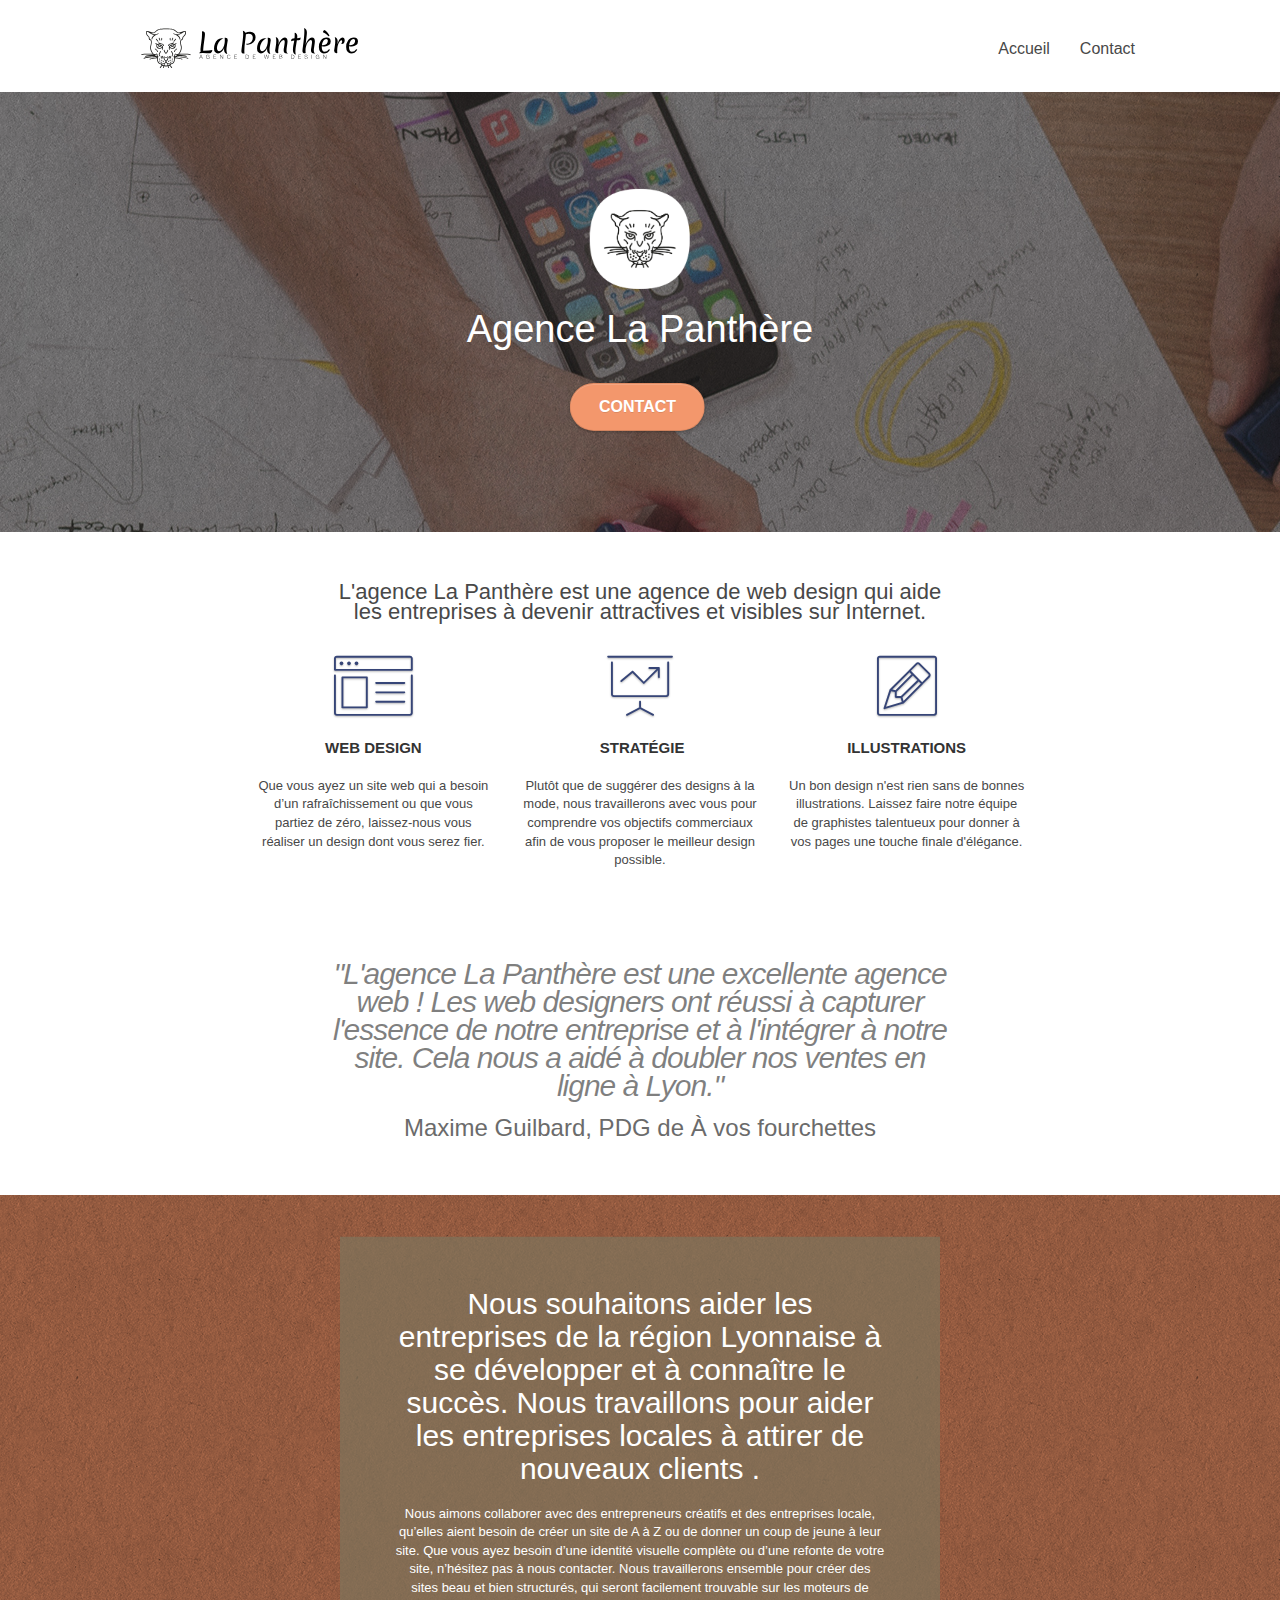
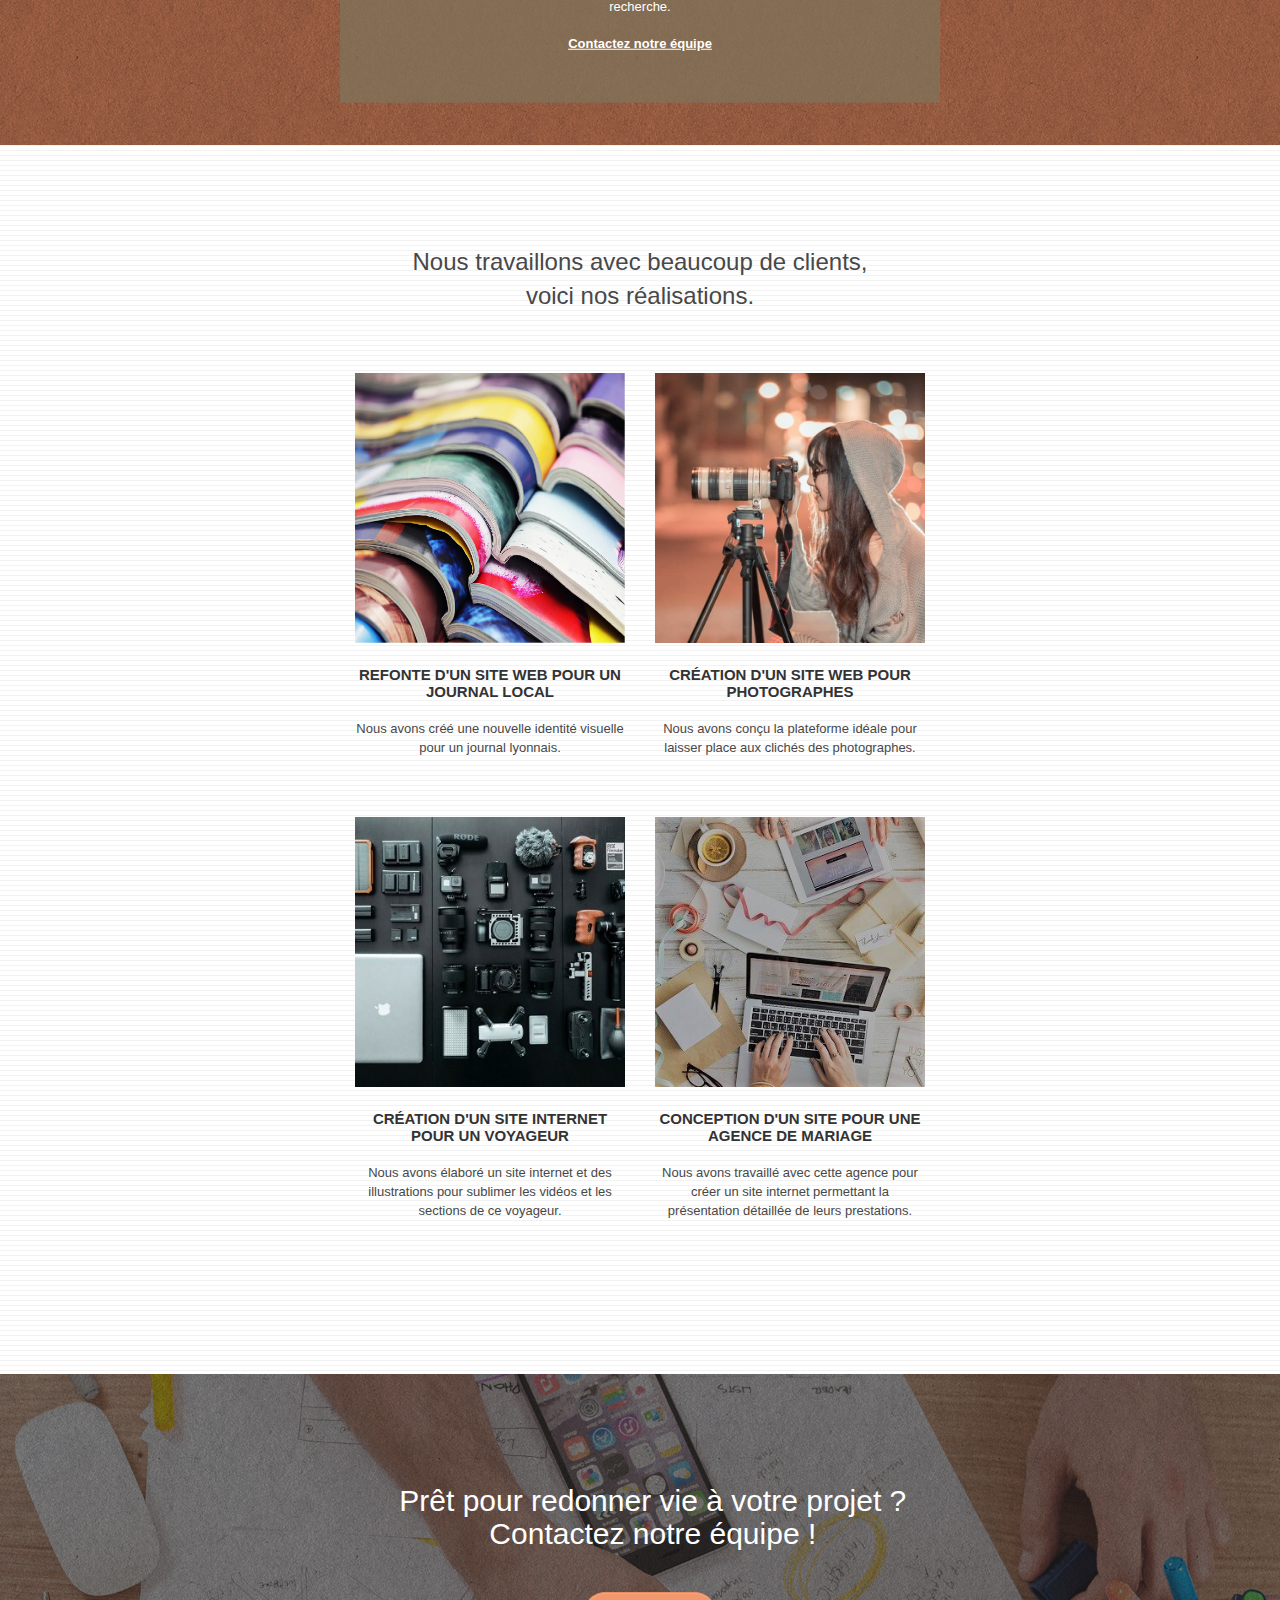
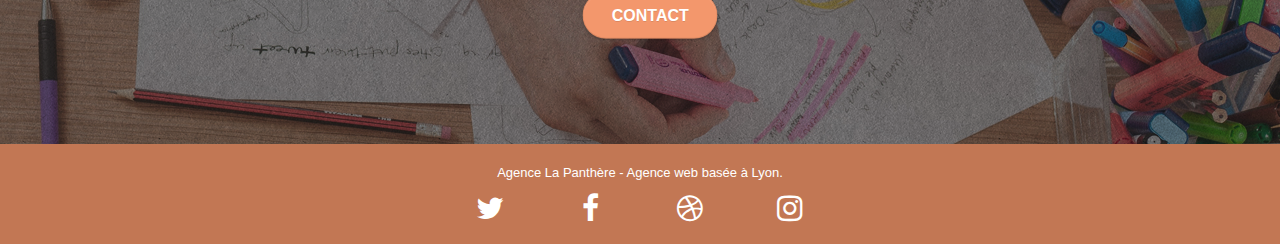
<file: index.html>
<!doctype html>
<html lang="fr">
<head>
    <meta charset="utf-8">
    <meta name="description" content="La Panthère est une agence spécialisée en webdesign et développement web basée à Lyon.">
    <meta name="viewport" content="width=device-width, initial-scale=1.0, viewport-fit=cover">
	<meta name="robots" content="follow">
    <link rel="shortcut icon" type="image/png" href="favicon.jpg">

	<!-- Meta réseaux sociaux -->
	<meta name="twitter:card" content="summary" />
	<meta name="twitter:site" content="@lecompteTwitterdusite" />
	<meta name="twitter:title" content="La Panthère - Webdesign" />
	<meta name="twitter:description" content="La Panthère est une agence spécialisée en webdesign et développement web basée à Lyon." />
	<meta name="twitter:image" content="url de l'image à afficher" />

	<meta property="og:title" content="La Panthère - Accueil" />
	<meta property="og:url" content="urldusite"/>
	<meta property="og:site_name" content="lapanthere.fr"/>
    <meta property="og:description" content="La Panthère est une agence spécialisée en webdesign et développement web basée à Lyon." />
	<meta property="og:image" content="url de l'image à afficher"/>

	
	<link rel="stylesheet" type="text/css" href="./css/bootstrap.css">
	<link rel="stylesheet" type="text/css" href="style.css">
	<link rel="stylesheet" type="text/css" href="./css/font-awesome.css">
	<link rel="stylesheet" type="text/css" href="./css/et-line.css">
	
    
	<script defer src="./js/jquery-2.1.0.js"></script>
	<script defer src="./js/bootstrap.js"></script>
	<script defer src="./js/blocs.js"></script>
	<script defer src="./js/jqBootstrapValidation.js"></script>
	<script defer src="./js/formHandler.js"></script>

    <title>Agence La Panthère - Webdesign</title>

    
<!-- Analytics -->
 
<!-- Analytics END -->
    
</head>
<body>
	<!-- Principal conteneur -->
	<main class="page-container">
		
		<!-- bloc-0 -->
		<header class="bloc bgc-white l-bloc " id="bloc-0">
			<div class="container bloc-sm">

				<nav class="navbar row">
					<div class="navbar-header">
						<a class="navbar-brand" href="index.html" aria-label="logo du site"><img src="img/agence-la-panthere-monochrome.svg" alt="logo la panthère, agence webdesign et développement web, lyon, bassin lyonnais, france" height="40" /></a>
						<button id="nav-toggle" type="button" class="ui-navbar-toggle navbar-toggle" data-toggle="collapse" data-target=".navbar-1" aria-label="menu burger">
							<span class="sr-only">Toggle navigation</span>
							<span class="icon-bar"></span>
							<span class="icon-bar"></span>
							<span class="icon-bar"></span>
						</button>
					</div>
					<div class="collapse navbar-collapse navbar-1 special-dropdown-nav">
						<ul class="site-navigation nav navbar-nav">
							<li>
								<a href="index.html" aria-label="page d'accueil">Accueil</a>
							</li>
							<li>
								<a href="page2.html" aria-label="page contact">Contact</a>
							</li>
						</ul>
					</div>
				</nav>
			</div>
		</header>
		<!-- bloc-0 END -->

		<!-- bloc-1-presentation -->
		<section class="bloc bgc-dark-slate-blue bg-banniere d-bloc bg-t-edge bloc-bg-texture texture-paper b-parallax blocbanner" id="bloc-1-hero">
			<div class="container bloc-lg">
				<div class="row tight-width-whitespace premierplan">
					<div class="entete">
						<img src="img/logo.png" class="center-block image-resize-mode" width="100" alt="agence la panthère, webdesign et développement web, brainstorming, mobilefirst, lyon, bassin lyonnais" />
						<h1 class="text-center hero-bloc-text tc-white ">Agence La Panthère</h1>
						<div class="text-center">
							<a href="page2.html" class="btn btn-lg btn-clean btn-rd cta-hero btn-atomic-tangerine" id="cta-hero" aria-label="bouton vers la page contact">Contact</a>
						</div>
					</div>
				</div>
			</div>
		</section>
		<!-- bloc-1-presentation END -->

		<!-- bloc-2-services -->
		<section class="bloc bgc-white l-bloc" id="bloc-2-services">
			<article class="container bloc-md">
				<div class="row">
					<div class="col-sm-12 text-center">
						<p class="services">L'agence La Panthère est une agence de web design qui aide
							<br>les entreprises à devenir attractives et visibles sur Internet.</p>
					</div>
				</div>
				<div class="row voffset-lg med-width-whitespace">
					<div class="col-sm-4">
						<div class="text-center">
							<span class="et-icon-browser sm-shadow icon-dark-slate-blue icons icon-lg"></span>
						</div>
						<h3 class="mg-md text-center">Web design</h3>
						<p class="text-center ">Que vous ayez un site web qui a besoin d&rsquo;un rafraîchissement ou que vous partiez de zéro, laissez-nous vous réaliser un design dont vous serez fier.</p>
					</div>
					<div class="col-sm-4">
						<div class="text-center">
							<span class="et-icon-presentation sm-shadow icon-dark-slate-blue icons icon-lg"></span>
						</div>
						<h3 class="mg-md text-center">&nbsp;Stratégie</h3>
						<p class="text-center ">Plutôt que de suggérer des designs à la mode, nous travaillerons avec vous pour comprendre vos objectifs commerciaux afin de vous proposer le meilleur design possible.<br></p>
					</div>
					<div class="col-sm-4">
						<div class="text-center">
							<span class="et-icon-edit sm-shadow icon-dark-slate-blue icons icon-lg"></span>
						</div>
						<h3 class="mg-md text-center">Illustrations</h3>
						<p class="text-center ">Un bon design n'est rien sans de bonnes illustrations. Laissez faire notre équipe de graphistes talentueux pour donner à vos pages une touche finale d'élégance.</p>
					</div>
				</div>
				<div class="voffset-lg voffset">
					<div class="col-xs-12 col-md-8 text-center">
						<blockquote class="citation">"L'agence La Panthère est une excellente agence web ! Les web designers ont réussi à capturer l'essence de notre entreprise et à l'intégrer à notre site. Cela nous a aidé à doubler nos ventes en ligne à Lyon."</blockquote>
						<p class="citationpdg">Maxime Guilbard, PDG de À vos fourchettes</p>
					</div>
				</div>
			</article>
		</section>
		<!-- bloc-2-services END -->

		<!-- bloc-3-what-i-do -->
		<section class="bloc tc-white bgc-atomic-tangerine bg-presentation d-bloc bloc-bg-texture texture-paper b-parallax blocbanner2" id="bloc-3-what-i-do">
			<div class="container bloc-lg">
				<div class="row tight-width-whitespace black-background premierplan">
					<div class="col-sm-12">
						<h2 class="mg-md text-center tc-white">Nous souhaitons aider les entreprises de la région Lyonnaise à se développer et à connaître le succès. Nous travaillons pour aider les entreprises locales à attirer de nouveaux clients .<br></h2>
						<p class="text-center white">Nous aimons collaborer avec des entrepreneurs créatifs et des entreprises locale, qu’elles aient besoin de créer un site de A à Z ou de donner un coup de jeune à leur site. Que vous ayez besoin d’une identité visuelle complète ou d’une refonte de votre site, n’hésitez pas à nous contacter. Nous travaillerons ensemble pour créer des sites beau et bien structurés, qui seront facilement trouvable sur les moteurs de recherche. <br><br><a class="ltc-white bold-link" href="page2.html" aria-label="bouton vers la page contact">Contactez notre équipe</a><br></p>
					</div>
				</div>
			</div>
		</section>
		<!-- bloc-3-what-i-do END -->

		<!-- bloc-4-portfolio -->
		<section class="bloc bgc-white bg-lines-h2-bg bg-repeat l-bloc" id="bloc-4-portfolio">
			<article class="container bloc-lg">
				<div class="row">
					<div class="col-sm-12 text-center">
						<p class="clients">Nous travaillons avec beaucoup de clients,
							<br>voici nos réalisations.
						</p>
					</div>
				</div>
				<div class="row tight-width-whitespace portfolio-row">
					<div class="col-sm-6">
						<a href="#" data-lightbox="img/1.jpg" data-gallery-id="gallery-1" data-caption="Refonte d'un site web pour un journal local" data-frame="snapshot-lb"><img src="img/1.jpg" class="img-responsive portfolio-thumb" alt="agence la panthere, refonte site web journal local, magazines, mise en page, identité visuelle, lyon, bassin lyonnais" aria-label="bouton de la galerie" /></a>
						<h3 class="mg-md text-center">Refonte d'un site web pour un journal local</h3>
						<p class="text-center">Nous avons créé une nouvelle identité visuelle pour un journal lyonnais.</p>
					</div>
					<div class="col-sm-6">
						<a href="#" data-lightbox="img/2.jpg" data-gallery-id="gallery-1" data-caption="Création d'un site web pour photographes" data-frame="snapshot-lb"><img src="img/2.jpg" class="img-responsive portfolio-thumb" alt="agence la panthere, Création d'un site web pour photographes, lyon, bassin lyonnais" /></a>
						<h3 class="mg-md text-center">Création d'un site web pour photographes</h3>
						<p class="text-center">Nous avons conçu la plateforme idéale pour laisser place aux clichés des photographes.</p>
					</div>
				</div>
				<div class="row tight-width-whitespace portfolio-row">
					<div class="col-sm-6">
						<a href="#" data-lightbox="img/3.jpg" data-gallery-id="gallery-1" data-caption="Création d'un site internet pour un voyageur" data-frame="snapshot-lb"><img src="img/3.jpg" class="img-responsive portfolio-thumb" alt="agence la panthere, Création d'un site web pour voyageur, photograpgies, images, vidéos, illustrations, lyon, bassin Lyonnais" aria-label="bouton de la galerie" /></a>
						<h3 class="mg-md text-center">Création d'un site internet pour un voyageur</h3>
						<p class="text-center">Nous avons élaboré un site internet et des illustrations pour sublimer les vidéos et les sections de ce voyageur.</p>
					</div>
					<div class="col-sm-6">
						<a href="#" data-lightbox="img/4.jpg" data-gallery-id="gallery-1" data-caption="Conception d'un site pour une agence de mariage" data-frame="snapshot-lb"><img src="img/4.jpg" class="img-responsive portfolio-thumb" alt="agence la panthere, Création d'un site web pour agence de mariage, site vitrine, webdesign, communication, lyon, bassin lyonnais" aria-label="bouton de la galerie" /></a>
						<h3 class="mg-md text-center">Conception d'un site pour une agence de mariage</h3>
						<p class="text-center">Nous avons travaillé avec cette agence pour créer un site internet permettant la présentation détaillée de leurs prestations.</p>
					</div>
				</div>
			</article>
		</section>
		<!-- bloc-4-portfolio END -->

		<!-- bloc-5-cta -->
		<section class="bloc bgc-dark-slate-blue bg-banniere d-bloc bloc-bg-texture texture-paper bloc5" id="bloc-5-cta">
			<div class="container bloc-lg containerbloc5">
				<div class="row premierplan">
					<h2 class="mg-md text-center tc-white">Prêt pour redonner vie à votre projet ?
						<br>Contactez notre équipe !</h2>
					<div class="col-sm-12 text-center">
						<a href="page2.html" class="btn btn-atomic-tangerine btn-clean btn-rd btn-lg cta-hero" aria-label="bouton vers page contact">Contact</a>
					</div>
				</div>
			</div>
		</section>
		<!-- bloc-5-cta END -->

		<!-- Footer - bloc-8 -->
		<footer class="bloc bgc-atomic-tangerine d-bloc" id="bloc-8">
			<div class="container bloc-sm">
				<div class="row">
					<div class="col-sm-12">
						<p class="text-center white">Agence La Panthère - Agence web basée à Lyon.<br></p>
						<div class="row row-no-gutters social">
							<div class="col-sm-3">
								<div class="text-center">
									<a class="social" href="index.html" aria-label="lien vers page twitter"><span class="fa fa-twitter icon-md"></span></a>
								</div>
							</div>
							<div class="col-sm-3">
								<div class="text-center">
									<a class="social" href="index.html" aria-label="lien vers page facebook"><span class="fa fa-facebook icon-md"></span></a>
								</div>
							</div>
							<div class="col-sm-3">
								<div class="text-center">
									<a class="social" href="index.html" aria-label="lien vers page dribble"><span class="fa fa-dribbble icon-md"></span></a>
								</div>
							</div>
							<div class="col-sm-3">
								<div class="text-center">
									<a class="social" href="index.html" aria-label="lien vers page instagram"><span class="fa fa-instagram icon-md"></span></a>
								</div>
							</div>
						</div>
					</div>
				</div>
			</div>
		</footer>
		<!-- Footer - bloc-8 END -->

	</main>
	<!-- Principal conteneur END -->
</body>
</html>
</file>
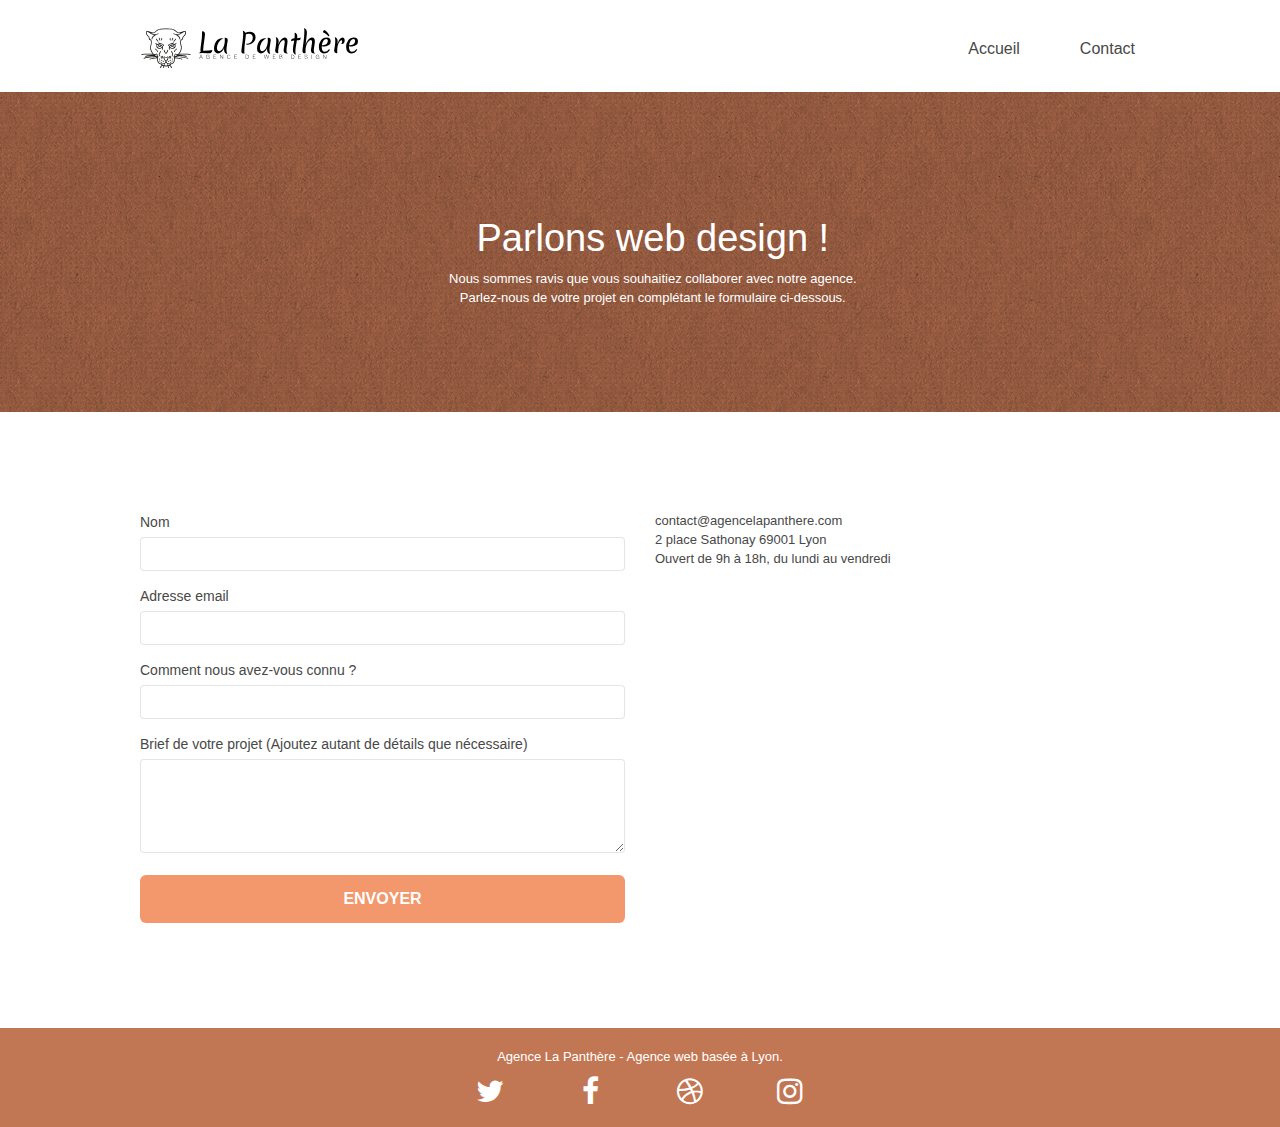
<file: page2.html>
<!doctype html>
<html lang="fr">
<head>
    <meta charset="utf-8">
    <meta name="description" content="La Panthère est une agence spécialisée en webdesign et développement web basée à Lyon.">
    <meta name="viewport" content="width=device-width, initial-scale=1.0, viewport-fit=cover">
	<meta name="robots" content="follow">
	<link rel="shortcut icon" type="image/png" href="favicon.jpg">

	<!-- Meta réseaux sociaux -->
	<meta name="twitter:card" content="summary" />
	<meta name="twitter:site" content="@lecompteTwitterdusite" />
	<meta name="twitter:title" content="La Panthère - Webdesign" />
	<meta name="twitter:description" content="La Panthère est une agence spécialisée en webdesign et développement web basée à Lyon." />
	<meta name="twitter:image" content="url de l'image à afficher" />

	<meta property="og:title" content="La Panthère - Contact" />
	<meta property="og:url" content="urldusite"/>
	<meta property="og:site_name" content="lapanthere.fr/contact"/>
    <meta property="og:description" content="La Panthère est une agence spécialisée en webdesign et développement web basée à Lyon." />
	<meta property="og:image" content="url de l'image à afficher"/>

	<link rel="stylesheet" type="text/css" href="./css/bootstrap.css">
	<link rel="stylesheet" type="text/css" href="style.css">
	<link rel="stylesheet" type="text/css" href="./css/font-awesome.css">
	<link rel="stylesheet" type="text/css" href="./css/et-line.css">
	
    
	<script defer src="./js/jquery-2.1.0.js"></script>
	<script defer src="./js/bootstrap.js"></script>
	<script defer src="./js/blocs.js"></script>
	<script defer src="./js/jqBootstrapValidation.js"></script>
	<script defer src="./js/formHandler.js"></script>
	
    <title>Contact</title>

    
<!-- Analytics -->
 
<!-- Analytics END -->
    
</head>
<body>
	<!-- Principal conteneur -->
	<main class="page-container">
		
		<!-- bloc-0 -->
		<header class="bloc bgc-white l-bloc " id="bloc-0">
			<div class="container bloc-sm">

				<nav class="navbar row">
					<div class="navbar-header">
						<a class="navbar-brand" href="index.html" aria-label="logo du site"><img src="img/agence-la-panthere-monochrome.svg" alt="logo la panthère, agence webdesign et développement web, lyon, bassin lyonnais, france" height="40" /></a>
						<button id="nav-toggle" type="button" class="ui-navbar-toggle navbar-toggle" data-toggle="collapse" data-target=".navbar-1" aria-label="menu burger">
							<span class="sr-only">Toggle navigation</span>
							<span class="icon-bar"></span>
							<span class="icon-bar"></span>
							<span class="icon-bar"></span>
						</button>
					</div>
					<div class="navbar-collapse navbar-1 special-dropdown-nav">
						<ul class="site-navigation nav navbar-nav">
							<li>
								<a class="navmenu" href="index.html" aria-label="page d'accueil">Accueil</a>
							</li>
							<li>
								<a class="navmenu" href="page2.html" aria-label="page contact">Contact</a>
							</li>
						</ul>
					</div>
				</nav>
			</div>
		</header>
		<!-- bloc-0 END -->

		<!-- bloc-6 -->
		<section class="bloc bg-dots-bg bg-repeat bgc-atomic-tangerine d-bloc bloc-bg-texture texture-paper blocbanner3" id="bloc-6">
			<div class="container bloc-lg">
				<div class="row premierplancontact">
					<div class="col-sm-12">
						<h1 class="text-center hero-bloc-text tc-white">Parlons web design !</h1>
						<p class="text-center mg-lg tc-white tight-width-whitespace">Nous sommes ravis que vous souhaitiez collaborer avec notre agence.<br>
							Parlez-nous de votre projet en complétant le formulaire ci-dessous.
						</p>
					</div>
				</div>
			</div>
		</section>
		<!-- bloc-6 END -->

		<!-- bloc-7 -->
		<section class="bloc bgc-white l-bloc" id="bloc-7">
			<article class="container bloc-lg">
				<div class="row">
					<div class="col-sm-6">
						<form id="form_1" novalidate data-success-msg="Your message has been sent." data-fail-msg="Sorry it seems that our mail server is not responding, Sorry for the inconvenience!">
							<div class="form-group">
								<label for="name">Nom</label>
								<input aria-label="Indiquer le nom du client" id="name" class="form-control" required />
							</div>
							<div class="form-group">
								<label for="email">Adresse email</label>
								<input aria-label="Indiquer l'adresse mail du client" id="email" class="form-control" type="email" required />
							</div>
							<div class="form-group">
								<label for="input_504">Comment nous avez-vous connu ?</label>
								<input aria-label="Preciser comment le client a connu l'agence" class="form-control" type="email" required id="input_504" />
							</div>
							<div class="form-group">
								<label for="message">Brief de votre projet (Ajoutez autant de détails que nécessaire)<br></label>
								<textarea aria-label="Decrire le projet du client" id="message" class="form-control" rows="4" cols="50" required></textarea>
							</div> 
							<button aria-label="Envoyer le brief du client" class="bloc-button btn btn-lg btn-block cta-hero btn-atomic-tangerine" type="submit">Envoyer</button>
						</form>
					</div>
					<div class="col-sm-6">
						<p>contact@agencelapanthere.com<br>2 place Sathonay 69001 Lyon<br>Ouvert de 9h à 18h, du lundi au vendredi<br></p>
					</div>
				</div>
			</article>
		</section>
		<!-- bloc-7 END -->

		<!-- ScrollToTop Button -->
		<a class="bloc-button btn btn-d scrollToTop" onclick="scrollToTarget('1')" aria-label="retour en haut"><span class="fa fa-chevron-up"></span></a>
		<!-- ScrollToTop Button END-->


		<!-- Footer - bloc-8 -->
		<footer class="bloc bgc-atomic-tangerine d-bloc" id="bloc-8">
			<div class="container bloc-sm">
				<div class="row">
					<div class="col-sm-12">
						<p class="text-center white">Agence La Panthère - Agence web basée à Lyon.<br></p>
						<div class="row row-no-gutters social">
							<div class="col-sm-3">
								<div class="text-center">
									<a class="social" href="index.html" aria-label="lien vers page twitter"><span class="fa fa-twitter icon-md"></span></a>
								</div>
							</div>
							<div class="col-sm-3">
								<div class="text-center">
									<a class="social" href="index.html" aria-label="lien vers page facebook"><span class="fa fa-facebook icon-md"></span></a>
								</div>
							</div>
							<div class="col-sm-3">
								<div class="text-center">
									<a class="social" href="index.html" aria-label="lien vers page dribble"><span class="fa fa-dribbble icon-md"></span></a>
								</div>
							</div>
							<div class="col-sm-3">
								<div class="text-center">
									<a class="social" href="index.html" aria-label="lien vers page instagram"><span class="fa fa-instagram icon-md"></span></a>
								</div>
							</div>
						</div>
					</div>
				</div>
			</div>
		</footer>
		<!-- Footer - bloc-8 END -->

	</main>
	<!-- Principal conteneur END -->
</body>
</html>
</file>
<file: style.css>
/* Changement */

body {
    margin: 0;
    padding: 0;
    background: #FFF;
    overflow-x: hidden;
    -webkit-font-smoothing: antialiased;
    -moz-osx-font-smoothing: grayscale;
}

a,
button {
    transition: all .3s ease-in-out;
    outline: none!important;
}

a:hover {
    text-decoration: none;
    cursor: pointer;
}

a:focus,
button:focus {
    border: 3px solid #333333;
}

#page-loading-blocs-notifaction {
    position: fixed;
    top: 0;
    bottom: 0;
    width: 100%;
    z-index: 100000;
    background: #FFFFFF url("img/pageload-spinner.gif") no-repeat center center;
}

blockquote {
    border-left: none;
    padding: 0;
}

.citation {
    font-family: 'Gill Sans', 'Gill Sans MT', Calibri, 'Trebuchet MS', sans-serif;
    font-size: 30px;
    font-style: italic;
    letter-spacing: -1px;
    line-height: 28px;
}

.citationpdg {
    font-family: "helvetica";
    font-size: 24px;
    line-height: 15px;
    color: #6b6b6b!important;
}

.services {
    font-family: 'Franklin Gothic Medium', 'Arial Narrow', Arial, sans-serif;
    font-size: 22px;
    line-height: 20px;
}

.clients {
    font-size: 24px;
}

/* Changement : couleur texte */

.navbar-nav {
    flex-direction: row;
}

.navmenu {
    text-decoration: none;
    margin-left: 30px;
}

h1 {
    font-size: 32px;
    font-family: "helvetica";
    font-weight: 400;
    color: #ffffff!important;
    padding-left: 10px!important;
    padding-right: 10px!important;
}

h6 {
    color: #FFFFFF;
    font-size: 22px;
    line-height: 1.4em;
    font-family: "helvetica";
    font-weight: 400;
}

/* Changement : divers */
.containerbloc5 {
    display: flex;
    justify-content: center;
}

.bloc5 {
    height: 370px;
    display: flex;
    justify-content: center;
}

.blocbanner {
    height: 440px;
}

.premierplan {
    position: absolute;
    z-index: 100;
    top: 50%;
    left: 50%;
    margin-left: 1%;
    transform: translate(-50%,-50%);
}

.premierplancontact {
    position: absolute;
    z-index: 100;
    top: 50%;
    left: 50%;
    margin-left: 1%;
    transform: translate(-50%,-50%);
}

.entete {
    display: flex;
    flex-direction: column;
    justify-content: center;
    align-items: center;
}

.blocbanner2 {
    height: 550px;
}

.blocbanner3 {
    height: 320px;
}

.bloc {
    width: 100%;
    clear: both;
    background: 50% 50% no-repeat;
    padding: 0 50px;
    -webkit-background-size: cover;
    -moz-background-size: cover;
    -o-background-size: cover;
    background-size: cover;
    position: relative;
}

.bloc .container {
    padding-left: 0;
    padding-right: 0;
}

.bloc-lg {
    padding: 100px 50px;
}

.bloc-md {
    padding: 50px;
}

.bloc-sm {
    padding: 20px 50px;
}

.bg-center,
.bg-l-edge,
.bg-r-edge,
.bg-t-edge,
.bg-b-edge,
.bg-tl-edge,
.bg-bl-edge,
.bg-tr-edge,
.bg-br-edge,
.bg-repeat {
    -webkit-background-size: auto!important;
    -moz-background-size: auto!important;
    -o-background-size: auto!important;
    background-size: auto!important;
}

.bg-repeat {
    background: repeat;
}

.bg-t-edge {
    background: top no-repeat;
}

.bloc-bg-texture::before {
    content: "";
    background-size: 2px 2px;
    position: absolute;
    top: 0;
    bottom: 0;
    left: 0;
    right: 0;
}

.texture-paper::before {
    background: url("img/texture-paper.png");
    background-size: 280px 280px;
}

.b-parallax {
    background-attachment: fixed;
}

.d-bloc {
    color: rgba(255, 255, 255, .7);
}

.d-bloc button:hover {
    color: rgba(255, 255, 255, .9);
}

.d-bloc .icon-round,
.d-bloc .icon-square,
.d-bloc .icon-rounded,
.d-bloc .icon-semi-rounded-a,
.d-bloc .icon-semi-rounded-b {
    border-color: rgba(255, 255, 255, .9);
}

.d-bloc .divider-h span {
    border-color: rgba(255, 255, 255, .2);
}

.d-bloc .a-btn,
.d-bloc .navbar a,
.d-bloc .navbar-brand,
.d-bloc a .icon-sm,
.d-bloc a .icon-md,
.d-bloc a .icon-lg,
.d-bloc a .icon-xl,
.d-bloc h3 a,
.d-bloc h4 a,
.d-bloc h5 a,
.d-bloc h6 a,
.d-bloc p a {
    color: rgb(255, 255, 255);
}

.d-bloc .a-btn:hover,
.d-bloc .navbar a:hover,
.d-bloc .navbar-brand:hover,
.d-bloc a:hover .icon-sm,
.d-bloc a:hover .icon-md,
.d-bloc a:hover .icon-lg,
.d-bloc a:hover .icon-xl,
.d-bloc h3 a:hover,
.d-bloc h4 a:hover,
.d-bloc h5 a:hover,
.d-bloc h6 a:hover,
.d-bloc p a:hover {
    color: rgba(255, 255, 255, 1);
}

.d-bloc .navbar-toggle .icon-bar {
    background: rgba(255, 255, 255, 1);
}

.d-bloc .btn-wire,
.d-bloc .btn-wire:hover {
    color: rgba(255, 255, 255, 1);
    border-color: rgba(255, 255, 255, 1);
}

.d-bloc .panel {
    color: rgba(0, 0, 0, .5);
}

.d-bloc .panel button:hover {
    color: rgba(0, 0, 0, .7);
}

.d-bloc .panel icon {
    border-color: rgba(0, 0, 0, .7);
}

.d-bloc .panel .divider-h span {
    border-color: rgba(0, 0, 0, .1);
}

.d-bloc .panel .a-btn {
    color: rgba(0, 0, 0, .6);
}

.d-bloc .panel .a-btn:hover {
    color: rgba(0, 0, 0, 1);
}

.d-bloc .panel .btn-wire,
.d-bloc .panel .btn-wire:hover {
    color: rgba(0, 0, 0, .7);
    border-color: rgba(0, 0, 0, .3);
}

.d-bloc .panel,
.l-bloc {
    color: rgba(0, 0, 0, .5);
}

.d-bloc .panel button:hover,
.l-bloc button:hover {
    color: rgba(0, 0, 0, .7);
}

.l-bloc .icon-round,
.l-bloc .icon-square,
.l-bloc .icon-rounded,
.l-bloc .icon-semi-rounded-a,
.l-bloc .icon-semi-rounded-b {
    border-color: rgba(0, 0, 0, .7);
}

.d-bloc .panel .divider-h span,
.l-bloc .divider-h span {
    border-color: rgba(0, 0, 0, .1);
}

.d-bloc .panel .a-btn,
.l-bloc .a-btn,
.l-bloc .navbar a,
.l-bloc .navbar-brand,
.l-bloc a .icon-sm,
.l-bloc a .icon-md,
.l-bloc a .icon-lg,
.l-bloc a .icon-xl,
.l-bloc h3 a,
.l-bloc h4 a,
.l-bloc h5 a,
.l-bloc h6 a,
.l-bloc p a {
    color: rgba(0, 0, 0, .6);
}

.d-bloc .panel .a-btn:hover,
.l-bloc .a-btn:hover,
.l-bloc .navbar a:hover,
.l-bloc .navbar-brand:hover,
.l-bloc a:hover .icon-sm,
.l-bloc a:hover .icon-md,
.l-bloc a:hover .icon-lg,
.l-bloc a:hover .icon-xl,
.l-bloc h3 a:hover,
.l-bloc h4 a:hover,
.l-bloc h5 a:hover,
.l-bloc h6 a:hover,
.l-bloc p a:hover {
    color: rgba(0, 0, 0, 1);
}

.l-bloc .navbar-toggle .icon-bar {
    color: rgba(0, 0, 0, .6);
}

.d-bloc .panel .btn-wire,
.d-bloc .panel .btn-wire:hover,
.l-bloc .btn-wire,
.l-bloc .btn-wire:hover {
    color: rgba(0, 0, 0, .7);
    border-color: rgba(0, 0, 0, .3);
}

.voffset {
    margin-top: 30px;
}

.voffset-lg {
    margin-top: 80px;
    width: 100%;
    display: flex;
    justify-content: center;
}

.row-no-gutters {
    margin-right: 0;
    margin-left: 0;
}

.row.row-no-gutters > [class^="col-"],
.row.row-no-gutters > [class*=" col-"] {
    padding-right: 0;
    padding-left: 0;
}

.navbar {
    margin-bottom: 0;
    z-index: 1;
}

.navbar-brand {
    height: auto;
    padding: 3px 15px;
    font-size: 25px;
    font-weight: normal;
    font-weight: 600;
    line-height: 44px;
}

.navbar-brand img {
    max-height: 200px;
    margin: 0 5px 0 0;
    display: inline;
}

.navbar-brand img[src$=svg] {
    min-width: 100px;
}

.nav-center .navbar-brand img {
    margin: 0;
}

.navbar .nav {
    padding-top: 2px;
    margin-right: -16px;
    float: right;
    z-index: 1;
}

.nav > li {
    float: left;
    margin-top: 4px;
    font-size: 16px;
}

.navbar-nav .open .dropdown-menu > li > a {
    text-align: inherit;
}

.nav > li a:hover,
.nav > li a:focus {
    background: transparent;
}

.navbar-toggle {
    margin: 10px 10px 0 0;
    border: 0px;
}

.navbar-toggle:hover {
    background: transparent!important;
}

.navbar-toggle .icon-bar {
    background-color: rgba(0, 0, 0, .5);
    width: 26px;
}

.nav-invert .navbar .nav {
    float: left;
}

.nav-invert .navbar-header,
.nav-invert .navbar-brand {
    float: right;
    position: relative;
    z-index: 2;
}

@media (min-width: 768px) {
    .site-navigation {
        position: absolute;
        top: 50%;
        right: 20px;
        transform: translate(0, -50%);
        -webkit-transform: translateY(-50%);
    }
    .nav > li .dropdown-menu a,
    .nav > li .dropdown-menu a:hover {
        color: #484848;
    }
    .nav-invert .site-navigation {
        left: 0;
        right: 0;
    }
    .nav-center {
        text-align: center;
    }
    .nav-center .navbar-header {
        width: 100%;
    }
    .nav-center .navbar-header,
    .nav-center .navbar-brand,
    .nav-center .nav > li {
        float: none;
        display: inline-block;
    }
    .nav-center .site-navigation {
        position: relative;
        width: 100%;
        right: 0;
        margin-right: 0px;
        margin-top: 20px;
    }
    .nav-center.mini-nav .navbar-toggle {
        float: none;
        margin: 10px auto 0;
    }
}

.nav > li > .dropdown a {
    background: none!important;
    display: block;
    padding: 14px 15px;
}

nav .caret {
    margin: 0 5px;
}

.dropdown-menu .dropdown-menu {
    top: -8px;
    left: 100%;
}

.dropdown-menu .dropmenu-flow-right {
    top: 100%;
    left: 0;
    margin-left: -1px;
    border-top-left-radius: 0;
    border-top-right-radius: 0;
}

.dropdown-menu .dropdown span {
    border: 4px solid black;
    border-top-color: transparent;
    border-right-color: transparent;
    border-bottom-color: transparent;
    margin: 6px -5px 0 0!important;
    float: right;
}

.mg-md {
    margin-top: 10px;
    margin-bottom: 20px;
}

.mg-lg {
    margin-top: 10px;
    margin-bottom: 40px;
}

.btn {
    margin: 0 5px 5px 0;
}

.btn.pull-right {
    margin: 0 0 5px 5px;
}

.btn-d,
.btn-d:hover,
.btn-d:focus {
    color: #FFF;
    background: rgba(0, 0, 0, .3);
}

button {
    outline: none!important;
}

.btn-rd {
    border-radius: 40px;
}

.btn-clean {
    border: 1px solid rgba(0, 0, 0, .08);
    border-bottom-color: rgba(0, 0, 0, .1);
    text-shadow: 0 1px 0 rgba(0, 0, 1, .1);
    box-shadow: 0 1px 3px rgba(0, 0, 1, .25), inset 0 1px 0 0 rgba(255, 255, 255, .15);
}

.icon-md {
    font-size: 30px!important;
}

.icon-lg {
    font-size: 60px!important;
}

.sm-shadow {
    text-shadow: 0 1px 2px rgba(0, 0, 0, .3);
}

.panel-sq,
.panel-sq .panel-heading,
.panel-sq .panel-footer {
    border-radius: 0;
}

.panel-rd {
    border-radius: 30px;
}

.panel-rd .panel-heading {
    border-radius: 29px 29px 0 0;
}

.panel-rd .panel-footer {
    border-radius: 0 0 29px 29px;
}

.form-control {
    border-color: rgba(0, 0, 0, .1);
    box-shadow: none;
}

.form-control:focus {
    color: #F3976C;
}

.scrollToTop {
    width: 40px;
    height: 40px;
    position: fixed;
    bottom: 20px;
    right: 20px;
    opacity: 0;
    z-index: 500;
    transition: all .3s ease-in-out;
}

.scrollToTop span {
    margin-top: 6px;
}

.showScrollTop {
    font-size: 14px;
    opacity: 1;
}

a[data-lightbox] {
    position: relative;
    display: block;
    text-align: center;
}

a[data-lightbox]:hover::before {
    content: "+";
    font-family: "HelveticaNeue-Light", "Helvetica Neue Light", "Helvetica Neue", Helvetica, Arial;
    font-size: 32px;
    width: 50px;
    height: 50px;
    margin-left: -25px;
    border-radius: 50%;
    background: rgba(0, 0, 0, .6);
    color: #FFF;
    font-weight: 100;
    z-index: 1;
    position: absolute;
    top: 50%;
    transform: translateY(-50%);
    -webkit-transform: translateY(-50%);
}

a[data-lightbox]:hover img {
    opacity: 0.6;
    -webkit-animation-fill-mode: none;
    animation-fill-mode: none;
}

#lightbox-modal {
    display: flex;
    align-items: center;
}

#lightbox-modal .modal-dialog {
    width: 90%;
    max-width: 900px;
    margin: 0 auto 0;
}

#lightbox-modal .modal-dialog img {
    max-height: 90vh;
    margin: 0 auto;
}

.lightbox-caption {
    padding: 20px;
    color: #FFF;
    background: rgba(0, 0, 0, .5);
    position: absolute;
    left: 15px;
    right: 15px;
    bottom: 5px;
}

.close-lightbox {
    color: #FFF;
    font-size: 30px;
    position: absolute;
    top: 20px;
    right: 20px;
    z-index: 20;
    background: rgba(0, 0, 0, .5);
    border: none;
    line-height: 30px;
    padding: 0 9px 5px;
    opacity: 0.3;
}

.close-lightbox:hover,
.next-lightbox:hover,
.prev-lightbox:hover {
    opacity: 1.0;
    color: #FFF;
}

.next-lightbox,
.prev-lightbox {
    font-size: 20px;
    color: rgba(255, 255, 255, .9);
    background: rgba(0, 0, 0, .5);
    transition: all .2s ease-in-out;
    position: absolute;
    top: 45%;
    z-index: 1;
    opacity: 0.4;
}

.next-lightbox {
    padding: 6px 8px 1px 13px;
    right: 25px;
}

.prev-lightbox {
    padding: 6px 13px 1px 10px;
    left: 25px;
}

.snapshot-lb .modal-body {
    padding-bottom: 45px;
}

.snapshot-lb .lightbox-caption {
    padding: 0;
    color: rgba(0, 0, 0, .5);
    background: none;
}

h3,
h4,
h5,
h6,
p,
label,
.btn,
a {
    font-family: "helvetica";
    font-weight: 400;
    color:#484848!important;
}

.container {
    max-width: 1000px;
}

.hero-bloc-text {
    font-size: 38px;
}

.hero-bloc-text-sub {
    font-size: 36px;
}

.statement-bloc-text {
    line-height: 26px;
    font-style: italic;
    font-size: 20px;
    text-align: center;
    font-weight: lighter;
    max-width: 520px;
    margin: auto auto auto auto;
}

/* Changement : taille du texte */
p {
    font-size: 13px;
}

.tight-width-whitespace {
    max-width: 600px;
    margin: auto auto auto auto;
}

.cta-hero {
    margin-top: 22px;
    color: #FFFFFF!important;
    text-transform: uppercase;
    padding: 12px 28px 12px 28px;
    font-size: 16px;
    font-weight: 700;
}

.social {
    max-width: 400px;
    margin: auto auto auto auto;
}

h3 {
    font-size: 15px;
    text-transform: uppercase;
    font-weight: 700;
    color: #333333!important;
}

.med-width-whitespace {
    max-width: 800px;
    margin: auto auto auto auto;
    box-shadow: 0px 0px 0px #000000;
}

h4 {
    color: #333333!important;
}

.icons {
    margin-bottom: 14px;
    margin-top: 24px;
}

.white {
    color: #FFFFFF!important;
}

.portfolio-thumb {
    margin-bottom: 24px;
    width: 100%;
}

.portfolio-row {
    margin-bottom: 44px;
    margin-top: 50px;
}

.avatar {
    box-shadow: 0px 4px 9px rgba(0, 0, 0, 0.3);
}

.black-background {
    background-color: rgba(126, 117, 92, 0.7);
    padding: 40px 40px 40px 40px;
}

.bold-link {
    font-weight: 900;
    text-decoration: underline!important;
}

.bgc-white {
    background-color: #FFFFFF;
}

.bgc-dark-slate-blue {
    background-color: #364577;
}

.bgc-atomic-tangerine {
    background-color: #c27754;
}

.tc-white {
    color: #ffffff!important;
}

.btn-atomic-tangerine {
    background: #F3976C;
    color: #FFFFFF!important;
}

.btn-atomic-tangerine:hover {
    background: #c27956!important;
    color: #FFFFFF!important;
}

.ltc-white {
    color: #FFFFFF!important;
}

.ltc-white:hover {
    color: #cccccc!important;
}

.ltc-atomic-tangerine {
    color: #F3976C!important;
}

.ltc-atomic-tangerine:hover {
    color: #c27956!important;
}

.icon-dark-slate-blue {
    color: #364577!important;
    border-color: #364577!important;
}

.bg-dots-bg {
    background-image: url("img/dots-bg.png");
}

.bg-lines-h2-bg {
    background-image: url("img/lines-h2-bg.png");
}

.bg-banniere {
    background-image: url("img/agence-la-panthere.jpg");
}

.bg-presentation {
    background-image: url("img/image-de-presentation.jpg");
}

@media (max-width: 1024px) {
    .bloc {
        padding-left: 20px;
        padding-right: 20px;
    }
    .bloc.full-width-bloc,
    .bloc-tile-2.full-width-bloc .container,
    .bloc-tile-3.full-width-bloc .container,
    .bloc-tile-4.full-width-bloc .container {
        padding-left: 0;
        padding-right: 0;
    }
    .blocbanner2 {
        height: 600px;
    }
}

@media (max-width: 992px) and (min-width: 768px) {
    .navbar .nav {
        max-width: 80%
    }
    .nav-center.navbar .nav {
        max-width: 100%
    }
    .blocbanner2 {
        height: 750px;
    }
}

@media only screen and (min-width: 768px) and (max-width: 1024px) and (orientation: landscape) {
    .b-parallax {
        background-attachment: scroll;
    }
}

@media only screen and (min-width: 1024px) and (max-width: 1366px) and (-webkit-min-device-pixel-ratio: 1.5) {
    .b-parallax {
        background-attachment: scroll;
    }
}

@media (max-width: 991px) {
    .container {
        width: 100%;
    }
    .b-parallax {
        background-attachment: scroll;
    }
    .page-container,
    #hero-bloc {
        overflow-x: hidden;
        position: relative;
    }
    .bloc-group,
    .bloc-group .bloc {
        display: block;
        width: 100%;
    }
    .bloc-fill-screen .fill-bloc-top-edge,
    .bloc-fill-screen .fill-bloc-bottom-edge {
        padding: 0 20px;
    }
}

@media (max-width: 767px) {
    .page-container {
        overflow-x: hidden;
        position: relative;
    }
    h2,
    h3,
    h4,
    h5,
    h6,
    p,
    #disqus_thread {
        padding-left: 10px!important;
        padding-right: 10px!important;
    }
    .b-parallax {
        background-attachment: scroll;
    }
    .navbar .nav {
        padding-top: 0;
        border-top: 1px solid rgba(0, 0, 0, .2);
        float: none!important;
    }
    .navbar.row {
        margin-left: 0;
        margin-right: 0;
    }
    .site-navigation {
        position: inherit;
        transform: none;
        -webkit-transform: none;
        -ms-transform: none;
    }
    .nav > li {
        margin-top: 0;
        border-bottom: 1px solid rgba(0, 0, 0, .1);
        background: rgba(0, 0, 0, .05);
        text-align: left;
        padding-left: 15px;
        width: 100%;
    }
    .nav > li:hover {
        background: rgba(0, 0, 0, .08);
    }
    .dropdown .dropdown a .caret {
        float: none;
        margin: 5px 0 0 10px!important;
        border: 4px solid black;
        border-bottom-color: transparent;
        border-right-color: transparent;
        border-left-color: transparent;
    }
    #hero-bloc .navbar .nav {
        background: rgba(0, 0, 0, .8);
    }
    #hero-bloc .navbar .nav a {
        color: rgba(255, 255, 255, .6);
    }
    .hero {
        padding: 50px 0;
    }
    .hero-nav {
        left: -1px;
        right: -1px;
    }
    .navbar-collapse {
        padding: 0;
        overflow-x: hidden;
        -webkit-box-shadow: none;
        box-shadow: none;
    }
    .navbar-brand img {
        max-height: 40px;
        width: auto;
    }
    .nav-invert .navbar-header {
        float: none;
        width: 100%;
    }
    .nav-invert .navbar-toggle {
        float: left;
        margin-left: 10px;
    }
    .bloc {
        padding-left: 0;
        padding-right: 0;
    }
    .bloc-xxl,
    .bloc-xl,
    .bloc-lg {
        padding: 40px 0;
    }
    .bloc-sm,
    .bloc-md {
        padding-left: 0;
        padding-right: 0;
    }
    .bloc-tile-2 .container,
    .bloc-tile-3 .container,
    .bloc-tile-4 .container,
    .bloc-fill-screen .fill-bloc-top-edge,
    .bloc-fill-screen .fill-bloc-bottom-edge {
        padding-left: 0;
        padding-right: 0;
    }
    .a-block {
        padding: 0 10px;
    }
    .btn-dwn {
        display: none;
    }
    .voffset {
        margin-top: 5px;
    }
    .voffset-md {
        margin-top: 20px;
    }
    .voffset-lg {
        margin-top: 30px;
    }
    form {
        padding: 5px;
    }
    .close-lightbox {
        display: inline-block;
    }
    .blocsapp-device-iphone5 {
        background-size: 216px 425px;
        padding-top: 60px;
        width: 216px;
        height: 425px;
    }
    .blocsapp-device-iphone5 img {
        width: 180px;
        height: 320px;
    }
    h2 {
        font-size: 18px!important;
    }
    .blocbanner2 {
        height: 700px;
    }
    .premierplan {
        width: 80%;
    }
}

@media (max-width: 400px) {
    .bloc {
        padding-left: 0;
        padding-right: 0;
    }
    .blocbanner2 {
        height: 800px;
    }
    .voffset-lg {
        flex-direction: column;
    }
}

@media (max-width: 321px) {
    .blocbanner2 {
        height: 980px;
    }
}

@media (max-width: 767px) {
    .bloc-mob-center-text {
        text-align: center;
    }
}
</file>
<file: css/et-line.css>
@font-face {
    font-family: et-line;
    src: url(../fonts/et-line.eot);
    src: url(../fonts/et-line.eot?#iefix) format('embedded-opentype'), url(../fonts/et-line.woff) format('woff'), url(../fonts/et-line.ttf) format('truetype'), url(../fonts/et-line.svg#et-line) format('svg');
    font-weight: 400;
    font-style: normal
}

.et-icon-adjustments,
.et-icon-alarmclock,
.et-icon-anchor,
.et-icon-aperture,
.et-icon-attachment,
.et-icon-bargraph,
.et-icon-basket,
.et-icon-beaker,
.et-icon-bike,
.et-icon-book-open,
.et-icon-briefcase,
.et-icon-browser,
.et-icon-calendar,
.et-icon-camera,
.et-icon-caution,
.et-icon-chat,
.et-icon-circle-compass,
.et-icon-clipboard,
.et-icon-clock,
.et-icon-cloud,
.et-icon-compass,
.et-icon-desktop,
.et-icon-dial,
.et-icon-document,
.et-icon-documents,
.et-icon-download,
.et-icon-dribbble,
.et-icon-edit,
.et-icon-envelope,
.et-icon-expand,
.et-icon-facebook,
.et-icon-flag,
.et-icon-focus,
.et-icon-gears,
.et-icon-genius,
.et-icon-gift,
.et-icon-global,
.et-icon-globe,
.et-icon-googleplus,
.et-icon-grid,
.et-icon-happy,
.et-icon-hazardous,
.et-icon-heart,
.et-icon-hotairballoon,
.et-icon-hourglass,
.et-icon-key,
.et-icon-laptop,
.et-icon-layers,
.et-icon-lifesaver,
.et-icon-lightbulb,
.et-icon-linegraph,
.et-icon-linkedin,
.et-icon-lock,
.et-icon-magnifying-glass,
.et-icon-map,
.et-icon-map-pin,
.et-icon-megaphone,
.et-icon-mic,
.et-icon-mobile,
.et-icon-newspaper,
.et-icon-notebook,
.et-icon-paintbrush,
.et-icon-paperclip,
.et-icon-pencil,
.et-icon-phone,
.et-icon-picture,
.et-icon-pictures,
.et-icon-piechart,
.et-icon-presentation,
.et-icon-pricetags,
.et-icon-printer,
.et-icon-profile-female,
.et-icon-profile-male,
.et-icon-puzzle,
.et-icon-quote,
.et-icon-recycle,
.et-icon-refresh,
.et-icon-ribbon,
.et-icon-rss,
.et-icon-sad,
.et-icon-scissors,
.et-icon-scope,
.et-icon-search,
.et-icon-shield,
.et-icon-speedometer,
.et-icon-strategy,
.et-icon-streetsign,
.et-icon-tablet,
.et-icon-target,
.et-icon-telescope,
.et-icon-toolbox,
.et-icon-tools,
.et-icon-tools-2,
.et-icon-trophy,
.et-icon-tumblr,
.et-icon-twitter,
.et-icon-upload,
.et-icon-video,
.et-icon-wallet,
.et-icon-wine {
    font-family: et-line;
    speak: none;
    font-style: normal;
    font-weight: 400;
    font-variant: normal;
    text-transform: none;
    line-height: 1;
    -webkit-font-smoothing: antialiased;
    -moz-osx-font-smoothing: grayscale;
    display: inline-block
}

.et-icon-mobile:before {
    content: "\e000"
}

.et-icon-laptop:before {
    content: "\e001"
}

.et-icon-desktop:before {
    content: "\e002"
}

.et-icon-tablet:before {
    content: "\e003"
}

.et-icon-phone:before {
    content: "\e004"
}

.et-icon-document:before {
    content: "\e005"
}

.et-icon-documents:before {
    content: "\e006"
}

.et-icon-search:before {
    content: "\e007"
}

.et-icon-clipboard:before {
    content: "\e008"
}

.et-icon-newspaper:before {
    content: "\e009"
}

.et-icon-notebook:before {
    content: "\e00a"
}

.et-icon-book-open:before {
    content: "\e00b"
}

.et-icon-browser:before {
    content: "\e00c"
}

.et-icon-calendar:before {
    content: "\e00d"
}

.et-icon-presentation:before {
    content: "\e00e"
}

.et-icon-picture:before {
    content: "\e00f"
}

.et-icon-pictures:before {
    content: "\e010"
}

.et-icon-video:before {
    content: "\e011"
}

.et-icon-camera:before {
    content: "\e012"
}

.et-icon-printer:before {
    content: "\e013"
}

.et-icon-toolbox:before {
    content: "\e014"
}

.et-icon-briefcase:before {
    content: "\e015"
}

.et-icon-wallet:before {
    content: "\e016"
}

.et-icon-gift:before {
    content: "\e017"
}

.et-icon-bargraph:before {
    content: "\e018"
}

.et-icon-grid:before {
    content: "\e019"
}

.et-icon-expand:before {
    content: "\e01a"
}

.et-icon-focus:before {
    content: "\e01b"
}

.et-icon-edit:before {
    content: "\e01c"
}

.et-icon-adjustments:before {
    content: "\e01d"
}

.et-icon-ribbon:before {
    content: "\e01e"
}

.et-icon-hourglass:before {
    content: "\e01f"
}

.et-icon-lock:before {
    content: "\e020"
}

.et-icon-megaphone:before {
    content: "\e021"
}

.et-icon-shield:before {
    content: "\e022"
}

.et-icon-trophy:before {
    content: "\e023"
}

.et-icon-flag:before {
    content: "\e024"
}

.et-icon-map:before {
    content: "\e025"
}

.et-icon-puzzle:before {
    content: "\e026"
}

.et-icon-basket:before {
    content: "\e027"
}

.et-icon-envelope:before {
    content: "\e028"
}

.et-icon-streetsign:before {
    content: "\e029"
}

.et-icon-telescope:before {
    content: "\e02a"
}

.et-icon-gears:before {
    content: "\e02b"
}

.et-icon-key:before {
    content: "\e02c"
}

.et-icon-paperclip:before {
    content: "\e02d"
}

.et-icon-attachment:before {
    content: "\e02e"
}

.et-icon-pricetags:before {
    content: "\e02f"
}

.et-icon-lightbulb:before {
    content: "\e030"
}

.et-icon-layers:before {
    content: "\e031"
}

.et-icon-pencil:before {
    content: "\e032"
}

.et-icon-tools:before {
    content: "\e033"
}

.et-icon-tools-2:before {
    content: "\e034"
}

.et-icon-scissors:before {
    content: "\e035"
}

.et-icon-paintbrush:before {
    content: "\e036"
}

.et-icon-magnifying-glass:before {
    content: "\e037"
}

.et-icon-circle-compass:before {
    content: "\e038"
}

.et-icon-linegraph:before {
    content: "\e039"
}

.et-icon-mic:before {
    content: "\e03a"
}

.et-icon-strategy:before {
    content: "\e03b"
}

.et-icon-beaker:before {
    content: "\e03c"
}

.et-icon-caution:before {
    content: "\e03d"
}

.et-icon-recycle:before {
    content: "\e03e"
}

.et-icon-anchor:before {
    content: "\e03f"
}

.et-icon-profile-male:before {
    content: "\e040"
}

.et-icon-profile-female:before {
    content: "\e041"
}

.et-icon-bike:before {
    content: "\e042"
}

.et-icon-wine:before {
    content: "\e043"
}

.et-icon-hotairballoon:before {
    content: "\e044"
}

.et-icon-globe:before {
    content: "\e045"
}

.et-icon-genius:before {
    content: "\e046"
}

.et-icon-map-pin:before {
    content: "\e047"
}

.et-icon-dial:before {
    content: "\e048"
}

.et-icon-chat:before {
    content: "\e049"
}

.et-icon-heart:before {
    content: "\e04a"
}

.et-icon-cloud:before {
    content: "\e04b"
}

.et-icon-upload:before {
    content: "\e04c"
}

.et-icon-download:before {
    content: "\e04d"
}

.et-icon-target:before {
    content: "\e04e"
}

.et-icon-hazardous:before {
    content: "\e04f"
}

.et-icon-piechart:before {
    content: "\e050"
}

.et-icon-speedometer:before {
    content: "\e051"
}

.et-icon-global:before {
    content: "\e052"
}

.et-icon-compass:before {
    content: "\e053"
}

.et-icon-lifesaver:before {
    content: "\e054"
}

.et-icon-clock:before {
    content: "\e055"
}

.et-icon-aperture:before {
    content: "\e056"
}

.et-icon-quote:before {
    content: "\e057"
}

.et-icon-scope:before {
    content: "\e058"
}

.et-icon-alarmclock:before {
    content: "\e059"
}

.et-icon-refresh:before {
    content: "\e05a"
}

.et-icon-happy:before {
    content: "\e05b"
}

.et-icon-sad:before {
    content: "\e05c"
}

.et-icon-facebook:before {
    content: "\e05d"
}

.et-icon-twitter:before {
    content: "\e05e"
}

.et-icon-googleplus:before {
    content: "\e05f"
}

.et-icon-rss:before {
    content: "\e060"
}

.et-icon-tumblr:before {
    content: "\e061"
}

.et-icon-linkedin:before {
    content: "\e062"
}

.et-icon-dribbble:before {
    content: "\e063"
}
</file>
